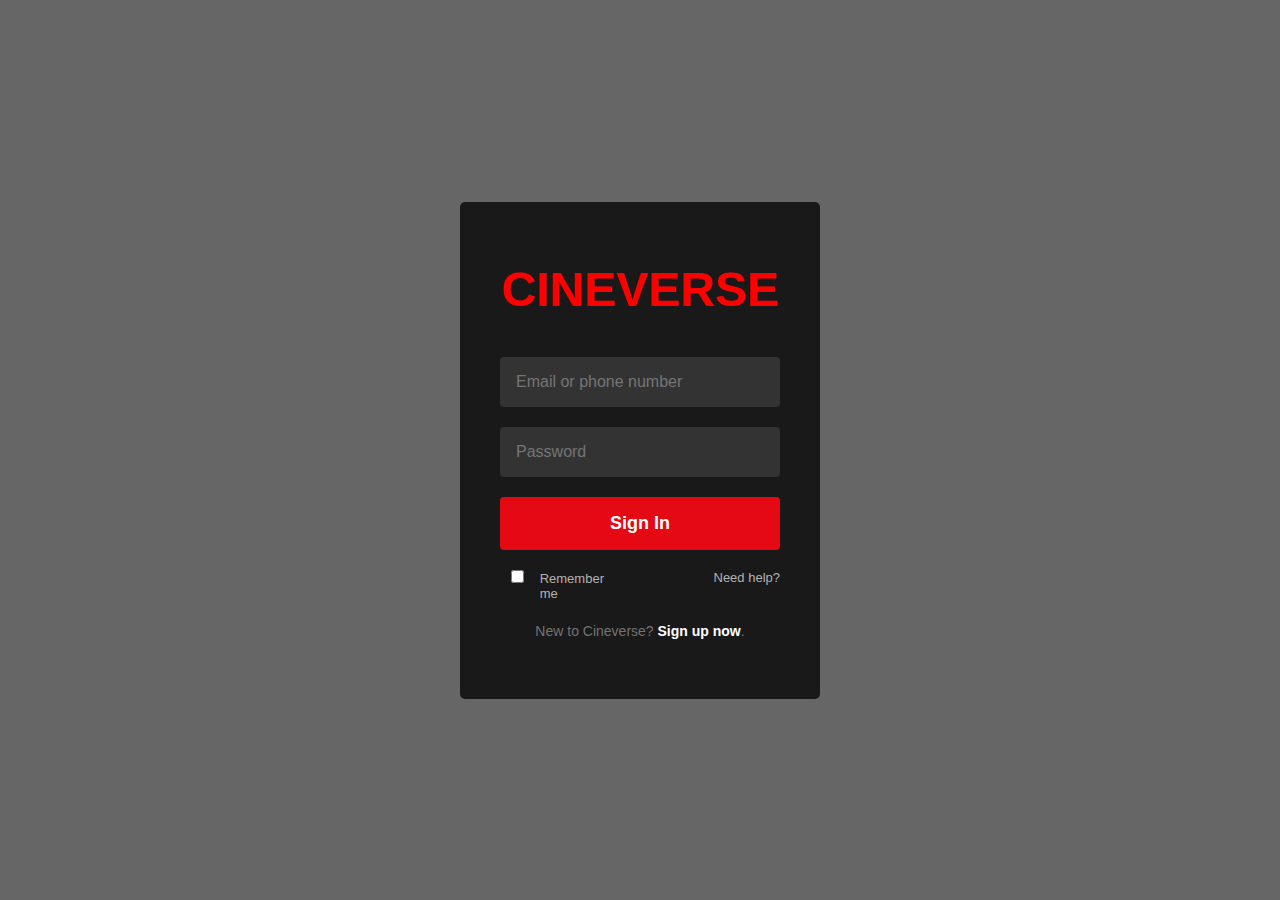
<file: index.html>
<!DOCTYPE html>
<html lang="en">
<head>
<meta charset="UTF-8">
<title>Cineverse Login</title>
<style>
/* Reset */
* { margin: 0; padding: 0; box-sizing: border-box; }

/* Body with Netflix-style background */
body {
  font-family: Arial, sans-serif;
  background: url("https://wallpapers.com/images/hd/netflix-background-gs7hjuwvv2g0e9fj.jpg") no-repeat center center/cover;
  height: 100vh;
  display: flex;
  justify-content: center;
  align-items: center;
  color: #fff;
  position: relative;
}

/* Dark overlay */
body::before {
  content: "";
  position: absolute;
  inset: 0;
  background: rgba(0,0,0,0.6);
}

/* Login container */
.login-container {
  position: relative;
  background: rgba(0,0,0,0.75);
  padding: 60px 40px;
  border-radius: 5px;
  width: 360px;
  z-index: 1;
}

/* Netflix Logo */
.login-container h1 {
  color: red;
  font-size: 48px;
  text-align: center;
  margin-bottom: 40px;
  font-weight: bold;
}

/* Input fields */
.login-container input {
  width: 100%;
  padding: 16px;
  margin-bottom: 20px;
  border-radius: 4px;
  border: none;
  background: #333;
  color: #fff;
  font-size: 16px;
}

/* Login button */
.login-container button {
  width: 100%;
  padding: 16px;
  background: #e50914;
  border: none;
  border-radius: 4px;
  font-size: 18px;
  font-weight: bold;
  cursor: pointer;
  color: #fff;
  margin-bottom: 20px;
  transition: background 0.3s;
}

.login-container button:hover {
  background: #f6121d;
}

/* Remember me and links */
.login-container .options {
  display: flex;
  justify-content: space-between;
  font-size: 13px;
  margin-bottom: 20px;
  color: #b3b3b3;
}

.login-container .options label {
  display: flex;
  align-items: center;
  gap: 5px;
}

.login-container .options a {
  color: #b3b3b3;
  text-decoration: none;
}

.login-container .options a:hover {
  text-decoration: underline;
}

/* Footer text */
.login-container p.signup {
  font-size: 14px;
  color: #737373;
  text-align: center;
}
.login-container p.signup a {
  color: #fff;
  text-decoration: none;
  font-weight: bold;
}
.login-container p.signup a:hover {
  text-decoration: underline;
}
</style>
</head>
<body>

<div class="login-container">
  <h1>CINEVERSE</h1>
  <input type="text" placeholder="Email or phone number">
  <input type="password" placeholder="Password">
  <button onclick="login()">Sign In</button>

  <div class="options">
    <label><input type="checkbox"> Remember me</label>
    <a href="#">Need help?</a>
  </div>

  <p class="signup">New to Cineverse? <a href="#">Sign up now</a>.</p>
</div>

<script>
function login() {
  // Redirect to home page without validation
  window.location.href = "home.html";
}
</script>

</body>
</html>
</file>
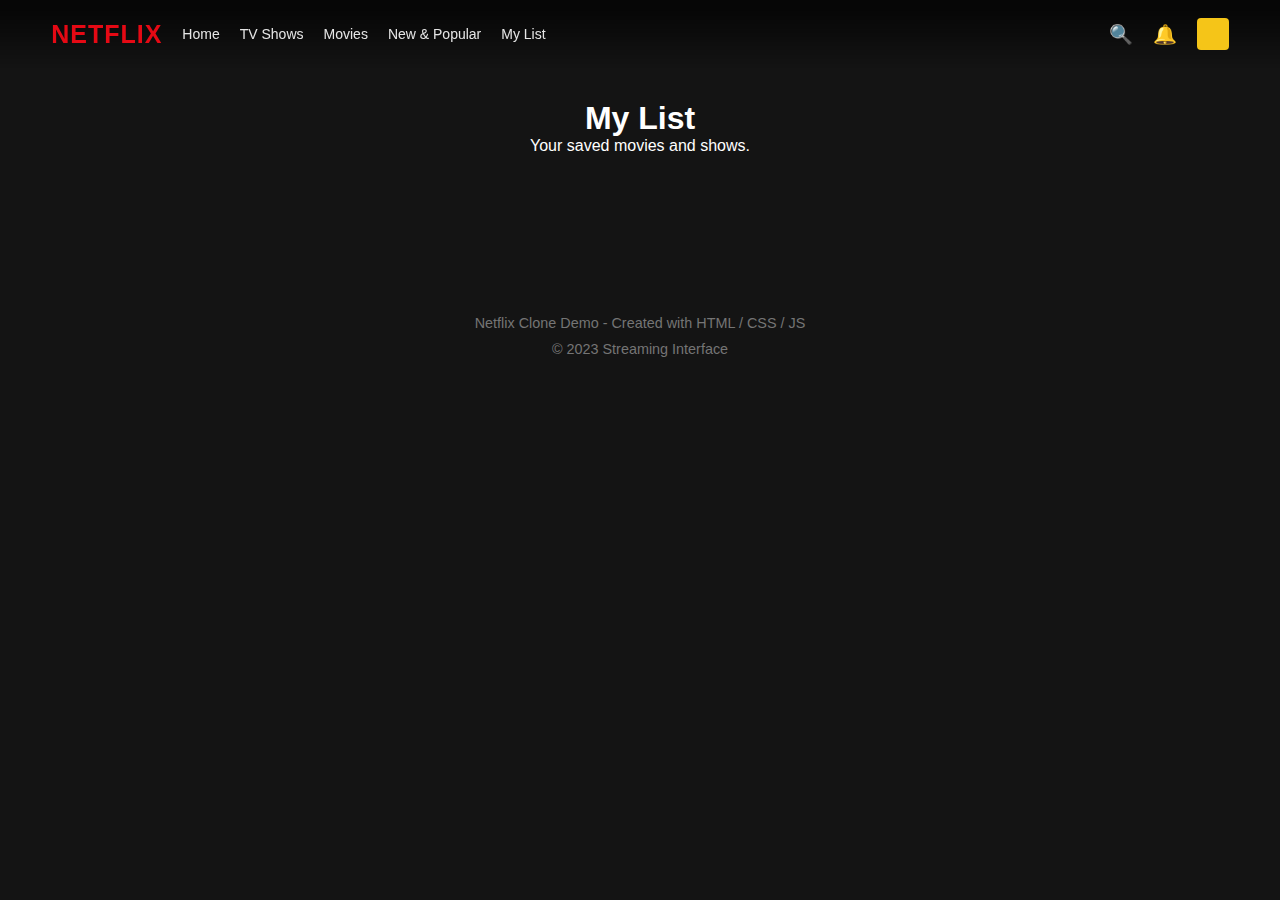
<file: mylist.html>
<!DOCTYPE html>
<html lang="en">
<head>
    <meta charset="UTF-8">
    <meta name="viewport" content="width=device-width, initial-scale=1.0">
    <title>Netflix Clone - My List</title>
    <link rel="stylesheet" href="style.css">
</head>
<body>
    <nav id="navbar">
        <div class="nav-left">
            <div class="logo">NETFLIX</div>
            <ul class="nav-links">
                <li><a href="index.html">Home</a></li>
                <li><a href="tvshows.html">TV Shows</a></li>
                <li><a href="movies.html">Movies</a></li>
                <li><a href="new.html">New & Popular</a></li>
                <li><a href="mylist.html" class="active">My List</a></li>
            </ul>
        </div>
        <div class="nav-right">
            <button class="icon-btn">🔍</button>
            <button class="icon-btn">🔔</button>
            <div class="user-avatar"></div>
        </div>
    </nav>

    <header class="page-header">
        <h1>My List</h1>
        <p>Your saved movies and shows.</p>
    </header>

    <main>
        <div id="mylist-container" class="row-container">
            <!-- JS populates user saved movies/shows -->
        </div>
    </main>

    <!-- Modal same as index.html -->
    <div id="modal" class="modal-overlay" onclick="outsideClickClose(event)">
        <div class="modal-content">
            <div class="modal-header">
                <h3 id="modal-title" class="modal-title">Title</h3>
                <button class="close-modal" onclick="closeModal()">&times;</button>
            </div>
            <div class="video-container">
                <div class="video-wrapper">
                    <iframe id="trailer-player" title="YouTube Trailer" frameborder="0" allow="autoplay; encrypted-media" allowfullscreen></iframe>
                </div>
            </div>
            <div class="modal-controls">
                <p style="margin-bottom:10px;color:#ccc;">Enter Trailer URL (YouTube):</p>
                <div class="url-input-group">
                    <input type="text" id="youtube-url" class="url-input" placeholder="https://www.youtube.com/watch?v=VIDEO_ID">
                    <button class="load-video-btn" onclick="loadCustomTrailer()">Load</button>
                </div>
                <div id="error-message" class="error-msg" style="display:none;">Invalid YouTube URL. Please try again.</div>
            </div>
        </div>
    </div>

    <footer>
        <p>Netflix Clone Demo - Created with HTML / CSS / JS</p>
        <p>&copy; 2023 Streaming Interface</p>
    </footer>

    <script src="script.js"></script>
</body>
</html>
</file>
<file: style.css>
/* --- RESET & BASIC STYLES --- */
* {
    box-sizing: border-box;
    margin: 0;
    padding: 0;
}

body {
    font-family: 'Helvetica Neue', Helvetica, Arial, sans-serif;
    background-color: #141414;
    color: #fff;
    overflow-x: hidden;
    -webkit-font-smoothing: antialiased;
}

/* --- NAVIGATION --- */
nav {
    position: fixed;
    top: 0;
    width: 100%;
    height: 68px;
    padding: 0 4%;
    display: flex;
    align-items: center;
    justify-content: space-between;
    background: linear-gradient(to bottom, rgba(0,0,0,0.7) 10%, rgba(0,0,0,0));
    z-index: 1000;
    transition: background-color 0.3s;
}

nav.scrolled {
    background-color: #141414;
}

.nav-left {
    display: flex;
    align-items: center;
    gap: 20px;
}

.logo {
    color: #e50914;
    font-size: 25px;
    font-weight: bold;
    text-transform: uppercase;
    cursor: pointer;
    letter-spacing: 1px;
}

.nav-links {
    display: flex;
    gap: 20px;
    list-style: none;
}

.nav-links li a {
    color: #e5e5e5;
    text-decoration: none;
    font-size: 14px;
    transition: color 0.3s;
}

.nav-links li a:hover {
    color: #b3b3b3;
}

.nav-right {
    display: flex;
    align-items: center;
    gap: 20px;
}

.icon-btn {
    background: none;
    border: none;
    color: white;
    cursor: pointer;
    font-size: 1.2rem;
}

.user-avatar {
    width: 32px;
    height: 32px;
    background-color: #f5c518; /* Placeholder color */
    border-radius: 4px;
    cursor: pointer;
}

/* --- HERO (BILLBOARD) SECTION --- */
.hero {
    position: relative;
    height: 80vh; /* 80% of viewport height */
    width: 100%;
    background-size: cover;
    background-position: center top;
    background-repeat: no-repeat;
    transition: background-image 0.5s ease-in-out; /* Smooth transition on hover */
}

/* Gradient Overlay for readability */
.hero::after {
    content: '';
    position: absolute;
    top: 0;
    left: 0;
    width: 100%;
    height: 100%;
    background: linear-gradient(to top, #141414 0%, transparent 40%),
                linear-gradient(to right, #141414 0%, transparent 50%);
}

.hero-content {
    position: absolute;
    top: 35%;
    left: 4%;
    z-index: 10;
    max-width: 500px;
    transition: opacity 0.3s ease-in-out;
}

.hero-title {
    font-size: 3rem;
    font-weight: 800;
    margin-bottom: 15px;
    text-shadow: 2px 2px 4px rgba(0,0,0,0.5);
    line-height: 1.1;
}

.hero-description {
    font-size: 1.2rem;
    margin-bottom: 20px;
    text-shadow: 1px 1px 2px rgba(0,0,0,0.5);
    line-height: 1.4;
    display: -webkit-box;
    -webkit-line-clamp: 3;
    -webkit-box-orient: vertical;
    overflow: hidden;
}

.hero-buttons {
    display: flex;
    gap: 10px;
}

.btn {
    border: none;
    padding: 0.8rem 1.8rem;
    border-radius: 4px;
    font-size: 1.1rem;
    font-weight: bold;
    cursor: pointer;
    display: flex;
    align-items: center;
    gap: 8px;
    transition: opacity 0.2s;
}

.btn:hover {
    opacity: 0.8;
}

.btn-play {
    background-color: #fff;
    color: #000;
}

.btn-info {
    background-color: rgba(109, 109, 110, 0.7);
    color: #fff;
}

/* --- MOVIE ROWS --- */
.row-container {
    padding: 20px 0 40px 4%;
    position: relative;
    z-index: 20;
    margin-top: -100px; /* Pull first row up over the hero fade */
}

.row-title {
    font-size: 1.4rem;
    font-weight: 600;
    margin-bottom: 10px;
    color: #e5e5e5;
    transition: color 0.3s;
}

.row-title:hover {
    color: #fff;
}

.row-scroller {
    display: flex;
    overflow-x: auto;
    gap: 10px;
    padding-right: 4%;
    padding-bottom: 20px; /* Space for hover expansion */
    scroll-behavior: smooth;
}

/* Hide scrollbar */
.row-scroller::-webkit-scrollbar {
    height: 0px;
    background: transparent;
}

.movie-card {
    flex: 0 0 auto;
    width: 250px;
    height: 140px;
    border-radius: 4px;
    overflow: hidden;
    position: relative;
    cursor: pointer;
    transition: transform 0.3s ease, z-index 0s;
}

.movie-card img {
    width: 100%;
    height: 100%;
    object-fit: cover;
    border-radius: 4px;
}

/* Hover Effect for Cards */
.movie-card:hover {
    transform: scale(1.4);
    z-index: 100;
    box-shadow: 0 4px 15px rgba(0,0,0,0.8);
    transition: transform 0.3s ease, z-index 0s 0.1s; /* Delay z-index to prevent clipping */
}

/* Hidden Info on Card Hover */
.card-info {
    position: absolute;
    bottom: 0;
    left: 0;
    right: 0;
    padding: 10px;
    background: linear-gradient(to top, #141414, transparent);
    opacity: 0;
    transition: opacity 0.3s;
    font-size: 0.8rem;
}

.movie-card:hover .card-info {
    opacity: 1;
}

/* --- MODAL (TRAILER POPUP) --- */
.modal-overlay {
    position: fixed;
    top: 0;
    left: 0;
    width: 100%;
    height: 100%;
    background-color: rgba(0, 0, 0, 0.8);
    z-index: 2000;
    display: flex;
    justify-content: center;
    align-items: center;
    opacity: 0;
    visibility: hidden;
    transition: all 0.3s ease;
}

.modal-overlay.active {
    opacity: 1;
    visibility: visible;
}

.modal-content {
    background-color: #181818;
    width: 90%;
    max-width: 800px;
    border-radius: 8px;
    overflow: hidden;
    position: relative;
    box-shadow: 0 10px 30px rgba(0,0,0,0.5);
    transform: scale(0.9);
    transition: transform 0.3s ease;
}

.modal-overlay.active .modal-content {
    transform: scale(1);
}

.modal-header {
    padding: 15px 20px;
    display: flex;
    justify-content: space-between;
    align-items: center;
    border-bottom: 1px solid #333;
}

.modal-title {
    font-size: 1.2rem;
    color: #fff;
}

.close-modal {
    background: none;
    border: none;
    color: #fff;
    font-size: 2rem;
    cursor: pointer;
    line-height: 1;
}

.video-container {
    position: relative;
    padding-bottom: 56.25%; /* 16:9 Aspect Ratio */
    height: 0;
    background-color: #000;
}

.video-container iframe {
    position: absolute;
    top: 0;
    left: 0;
    width: 100%;
    height: 100%;
    border: none;
}

.modal-controls {
    padding: 20px;
}

.url-input-group {
    display: flex;
    gap: 10px;
}

.url-input {
    flex: 1;
    padding: 10px;
    border-radius: 4px;
    border: 1px solid #333;
    background-color: #333;
    color: #fff;
    font-size: 1rem;
}

.url-input:focus {
    outline: 2px solid #e50914;
    border-color: transparent;
}

.load-video-btn {
    padding: 10px 20px;
    background-color: #e50914;
    color: white;
    border: none;
    border-radius: 4px;
    cursor: pointer;
    font-weight: bold;
}

.load-video-btn:hover {
    background-color: #f40612;
}

.error-msg {
    color: #e50914;
    font-size: 0.85rem;
    margin-top: 8px;
    display: none;
}

/* --- FOOTER --- */
footer {
    padding: 50px 4%;
    color: #757575;
    font-size: 0.9rem;
    text-align: center;
}

footer p {
    margin-top: 10px;
}

/* Responsive */
@media (max-width: 768px) {
    .nav-links {
        display: none;
    }
    .hero-title {
        font-size: 2rem;
    }
    .hero-content {
        width: 90%;
    }
}
.video-wrapper {
            position: relative;
            width: 100%;
            padding-top: 56.25%; /* 16:9 */
            background: #000;
        }

        #trailer-player {
            position: absolute;
            top: 0;
            left: 0;
            width: 100%;
            height: 100%;
            border: none;
        }
.modal-overlay {
  position: fixed;
  inset: 0;
  background: rgba(0,0,0,0.8);
  display: none;
  justify-content: center;
  align-items: center;
  z-index: 9999;
}

.modal-overlay.active {
  display: flex;
}

.modal-content {
  width: 90%;
  max-width: 900px;
  background: #111;
  border-radius: 8px;
  padding: 16px;
}

.video-wrapper {
  position: relative;
  width: 100%;
  padding-top: 56.25%; /* 16:9 */
  background: black;
}

#trailer-player {
  position: absolute;
  top: 0;
  left: 0;
  width: 100%;
  height: 100%;
}
/* Horizontal Scroll Row */
.row-container {
    display: flex;
    overflow-x: auto;       /* enables horizontal scrolling */
    gap: 15px;
    padding: 20px 30px;
    scroll-behavior: smooth;
}

.row-container::-webkit-scrollbar {
    height: 8px;            /* horizontal scrollbar height */
}

.row-container::-webkit-scrollbar-thumb {
    background: #e50914;    /* scrollbar color */
    border-radius: 4px;
}

.show-card {
    flex: 0 0 auto;         /* prevent shrinking, keep width fixed */
    width: 200px;
    background-color: #1f1f1f;
    border-radius: 10px;
    overflow: hidden;
    box-shadow: 0 0 15px rgba(0,0,0,0.5);
    transition: transform 0.3s, box-shadow 0.3s;
}

.show-card img {
    width: 100%;
    height: 120px;
    object-fit: cover;
}

.show-info {
    padding: 10px;
}

.show-info h3 {
    font-size: 16px;
    margin-bottom: 5px;
}

.show-info p {
    font-size: 12px;
    color: #ccc;
    margin-bottom: 10px;
}

.show-info .btn {
    padding: 5px 8px;
    font-size: 12px;
}

/* Optional: Hide vertical scrollbar */
.row-container {
    -ms-overflow-style: none;  /* IE and Edge */
    scrollbar-width: thin;      /* Firefox */
}

.row-container::-webkit-scrollbar {
    display: block; /* visible */
}
.page-header {
    padding: 100px 30px 20px 30px; /* top padding = navbar height + extra */
    text-align: center;
}
main {
    padding-top: 80px; /* space for fixed navbar */
}
.hero {
    height: 500px;
    padding: 80px 30px 30px 30px; /* top padding below navbar */
}
/* ---------- BANNER ---------- */
.banner {
    position: relative;
    height: 400px;
    width: 100%;
    display: flex;
    align-items: flex-end;
    padding: 30px;
    background-size: cover;
    background-position: center;
    margin-top: 60px; /* space below fixed navbar */
}

.banner::after {
    content: '';
    position: absolute;
    bottom: 0;
    left: 0;
    height: 200px;
    width: 100%;
    background: linear-gradient(transparent, #141414 90%);
}

.banner-content {
    position: relative;
    max-width: 700px;
}

.banner-content h1 {
    font-size: 36px;
    margin-bottom: 10px;
}

.banner-content p {
    font-size: 16px;
    margin-bottom: 15px;
    color: #ccc;
}

.banner-buttons .btn {
    margin-right: 10px;
}

/* Horizontal Row */
.row-container {
    display: flex;
    overflow-x: auto;
    gap: 15px;
    padding: 20px 30px;
    scroll-behavior: smooth;
}

.row-container::-webkit-scrollbar {
    height: 8px;
}

.row-container::-webkit-scrollbar-thumb {
    background: #e50914;
    border-radius: 4px;
}

.show-card {
    flex: 0 0 auto;
    width: 200px;
    background-color: #1f1f1f;
    border-radius: 10px;
    overflow: hidden;
    transition: transform 0.3s, box-shadow 0.3s;
}

.show-card:hover {
    transform: scale(1.05);
    box-shadow: 0 0 25px rgba(0,0,0,0.7);
}

.show-card img {
    width: 100%;
    height: 120px;
    object-fit: cover;
}

.show-info {
    padding: 10px;
}

.show-info h3 {
    font-size: 16px;
    margin-bottom: 5px;
}

.show-info p {
    font-size: 12px;
    color: #ccc;
}
.page-banner .banner-text p {
    font-size: 16px;
    color: #ccc;
    margin-top: 5px;
}
.page-banner {
    position: relative;
    height: 150px;               /* adjust as needed */
    display: flex;
    align-items: center;
    padding: 0 30px;
    background: linear-gradient(to bottom, #141414, #1f1f1f); /* Netflix-style gradient */
    color: #fff;
    z-index: 1;                  /* make sure it’s above other content */
    margin-top: 60px;            /* below fixed navbar */
}

.page-banner h2 {
    font-size: 36px;
    font-weight: bold;
}
</file>
